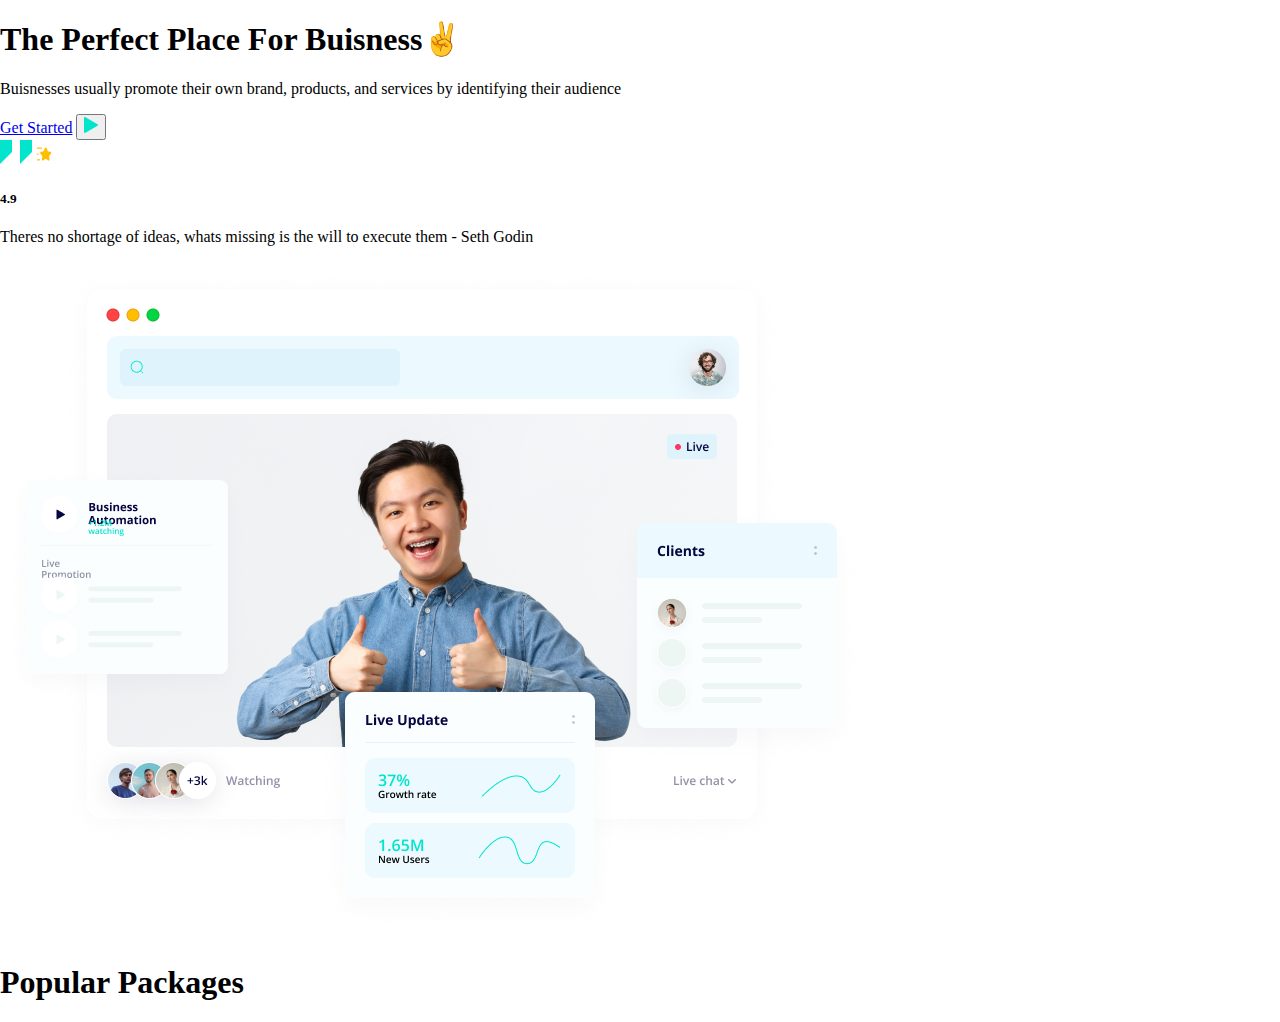
<file: starting Files (1)/deploy/index.html>
<!DOCTYPE html>
<html lang="en">
<head>
        <meta charset="UTF-8">
        <meta name="viewport" content="width=device-width, initial-scale=1.0">
        <meta http-equiv="X-UA-Compatible" content="ie=edge">
        <link rel="stylesheet" href="css/styles.css">
        <title>Info 151 Spring 2025</title>
    </head>
<body>

<section>
    <!-- This will be the content -->
    <section>
        <article>
    <h1>The Perfect Place For Buisness✌️</h1>
    <p>Buisnesses usually promote their own brand, products, and services by identifying their audience</p>
    <a href="#">Get Started</a>
    <button><img src="img/Hero/play-btn.svg.svg" alt="play button"></button>
        </article>

        <article>
            <img src="img/Hero/quote.svg.svg" alt="quote icon">
            <img src="img/Hero/star.svg.svg" alt="Star icon">
            <h5>4.9</h5>

            <p>Theres no shortage of ideas, whats missing is the will to execute them - Seth Godin</p>
        </article>
    <!-- This will be the tag for file image -->
    </section>
    
    <aside>
        <img src="img/Hero/hero-right.png" alt="image of a happy person">

    </aside>
</section><section>
    <h1>Popular Packages</h1>
</section>


    <script src="js/scripts-min.js"></script>
</body>

</html>
</file>
<file: starting Files (1)/deploy/css/styles.css>
/*! normalize.css v8.0.0 | MIT License | github.com/necolas/normalize.css */
/* Document
   ========================================================================== */
/**
 * 1. Correct the line height in all browsers.
 * 2. Prevent adjustments of font size after orientation changes in iOS.
 */
html {
  line-height: 1.15; /* 1 */
  -webkit-text-size-adjust: 100%; /* 2 */
}

/* Sections
   ========================================================================== */
/**
 * Remove the margin in all browsers.
 */
body {
  margin: 0;
}

/**
 * Correct the font size and margin on `h1` elements within `section` and
 * `article` contexts in Chrome, Firefox, and Safari.
 */
h1 {
  font-size: 2em;
  margin: 0.67em 0;
}

/* Grouping content
   ========================================================================== */
/**
 * 1. Add the correct box sizing in Firefox.
 * 2. Show the overflow in Edge and IE.
 */
hr {
  -webkit-box-sizing: content-box;
          box-sizing: content-box; /* 1 */
  height: 0; /* 1 */
  overflow: visible; /* 2 */
}

/**
 * 1. Correct the inheritance and scaling of font size in all browsers.
 * 2. Correct the odd `em` font sizing in all browsers.
 */
pre {
  font-family: monospace, monospace; /* 1 */
  font-size: 1em; /* 2 */
}

/* Text-level semantics
   ========================================================================== */
/**
 * Remove the gray background on active links in IE 10.
 */
a {
  background-color: transparent;
}

/**
 * 1. Remove the bottom border in Chrome 57-
 * 2. Add the correct text decoration in Chrome, Edge, IE, Opera, and Safari.
 */
abbr[title] {
  border-bottom: none; /* 1 */
  text-decoration: underline; /* 2 */
  -webkit-text-decoration: underline dotted;
          text-decoration: underline dotted; /* 2 */
}

/**
 * Add the correct font weight in Chrome, Edge, and Safari.
 */
b,
strong {
  font-weight: bolder;
}

/**
 * 1. Correct the inheritance and scaling of font size in all browsers.
 * 2. Correct the odd `em` font sizing in all browsers.
 */
code,
kbd,
samp {
  font-family: monospace, monospace; /* 1 */
  font-size: 1em; /* 2 */
}

/**
 * Add the correct font size in all browsers.
 */
small {
  font-size: 80%;
}

/**
 * Prevent `sub` and `sup` elements from affecting the line height in
 * all browsers.
 */
sub,
sup {
  font-size: 75%;
  line-height: 0;
  position: relative;
  vertical-align: baseline;
}

sub {
  bottom: -0.25em;
}

sup {
  top: -0.5em;
}

/* Embedded content
   ========================================================================== */
/**
 * Remove the border on images inside links in IE 10.
 */
img {
  border-style: none;
}

/* Forms
   ========================================================================== */
/**
 * 1. Change the font styles in all browsers.
 * 2. Remove the margin in Firefox and Safari.
 */
button,
input,
optgroup,
select,
textarea {
  font-family: inherit; /* 1 */
  font-size: 100%; /* 1 */
  line-height: 1.15; /* 1 */
  margin: 0; /* 2 */
}

/**
 * Show the overflow in IE.
 * 1. Show the overflow in Edge.
 */
button,
input { /* 1 */
  overflow: visible;
}

/**
 * Remove the inheritance of text transform in Edge, Firefox, and IE.
 * 1. Remove the inheritance of text transform in Firefox.
 */
button,
select { /* 1 */
  text-transform: none;
}

/**
 * Correct the inability to style clickable types in iOS and Safari.
 */
button,
[type=button],
[type=reset],
[type=submit] {
  -webkit-appearance: button;
}

/**
 * Remove the inner border and padding in Firefox.
 */
button::-moz-focus-inner,
[type=button]::-moz-focus-inner,
[type=reset]::-moz-focus-inner,
[type=submit]::-moz-focus-inner {
  border-style: none;
  padding: 0;
}

/**
 * Restore the focus styles unset by the previous rule.
 */
button:-moz-focusring,
[type=button]:-moz-focusring,
[type=reset]:-moz-focusring,
[type=submit]:-moz-focusring {
  outline: 1px dotted ButtonText;
}

/**
 * Correct the padding in Firefox.
 */
fieldset {
  padding: 0.35em 0.75em 0.625em;
}

/**
 * 1. Correct the text wrapping in Edge and IE.
 * 2. Correct the color inheritance from `fieldset` elements in IE.
 * 3. Remove the padding so developers are not caught out when they zero out
 *    `fieldset` elements in all browsers.
 */
legend {
  -webkit-box-sizing: border-box;
          box-sizing: border-box; /* 1 */
  color: inherit; /* 2 */
  display: table; /* 1 */
  max-width: 100%; /* 1 */
  padding: 0; /* 3 */
  white-space: normal; /* 1 */
}

/**
 * Add the correct vertical alignment in Chrome, Firefox, and Opera.
 */
progress {
  vertical-align: baseline;
}

/**
 * Remove the default vertical scrollbar in IE 10+.
 */
textarea {
  overflow: auto;
}

/**
 * 1. Add the correct box sizing in IE 10.
 * 2. Remove the padding in IE 10.
 */
[type=checkbox],
[type=radio] {
  -webkit-box-sizing: border-box;
          box-sizing: border-box; /* 1 */
  padding: 0; /* 2 */
}

/**
 * Correct the cursor style of increment and decrement buttons in Chrome.
 */
[type=number]::-webkit-inner-spin-button,
[type=number]::-webkit-outer-spin-button {
  height: auto;
}

/**
 * 1. Correct the odd appearance in Chrome and Safari.
 * 2. Correct the outline style in Safari.
 */
[type=search] {
  -webkit-appearance: textfield; /* 1 */
  outline-offset: -2px; /* 2 */
}

/**
 * Remove the inner padding in Chrome and Safari on macOS.
 */
[type=search]::-webkit-search-decoration {
  -webkit-appearance: none;
}

/**
 * 1. Correct the inability to style clickable types in iOS and Safari.
 * 2. Change font properties to `inherit` in Safari.
 */
::-webkit-file-upload-button {
  -webkit-appearance: button; /* 1 */
  font: inherit; /* 2 */
}

/* Interactive
   ========================================================================== */
/*
 * Add the correct display in Edge, IE 10+, and Firefox.
 */
details {
  display: block;
}

/*
 * Add the correct display in all browsers.
 */
summary {
  display: list-item;
}

/* Misc
   ========================================================================== */
/**
 * Add the correct display in IE 10+.
 */
template {
  display: none;
}

/**
 * Add the correct display in IE 10.
 */
[hidden] {
  display: none;
}

/* =============
    Base
============= */
/* =============
    Mixins
============= */
/* =============
    Variables
============= */
:root {
  --black: #000000;
  --white: #ffffff;
}

/* ---------------- Font Sizing ---------------- */
html {
  font-size: 100%;
}

/* ---------------- Media Queries ---------------- */
/* =============
    Typography
============= */
/* =============
    Buttons
============= */
/* =============
    Forms
============= */
[type=text], [type=password], [type=date], [type=datetime], [type=datetime-local], [type=month], [type=week], [type=email], [type=number], [type=search], [type=tel], [type=time], [type=url], [type=color], textarea {
  -webkit-box-shadow: none;
          box-shadow: none;
}

[type=text]:focus, [type=password]:focus, [type=date]:focus, [type=datetime]:focus, [type=datetime-local]:focus, [type=month]:focus, [type=week]:focus, [type=email]:focus, [type=number]:focus, [type=search]:focus, [type=tel]:focus, [type=time]:focus, [type=url]:focus, [type=color]:focus, textarea:focus {
  -webkit-box-shadow: none;
          box-shadow: none;
}

input[type=text],
input[type=email],
input[type=password],
textarea {
  -webkit-appearance: none;
}

/* =============
    Navigation
============= */
/* =============
    Header
============= */
/* =============
    Footer
============= */
</file>
